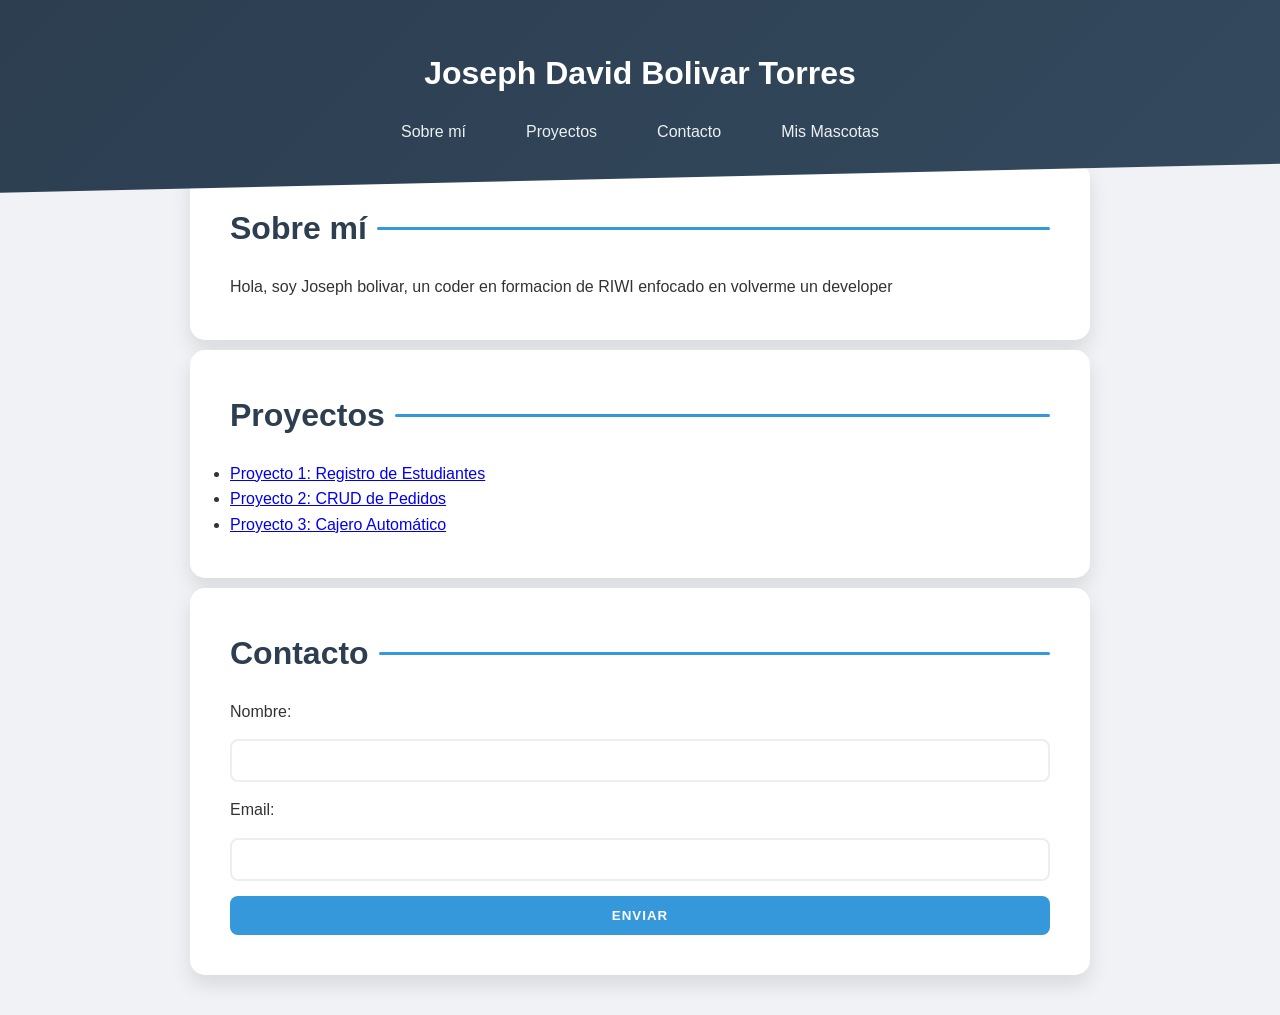
<file: index.html>
<!DOCTYPE html>
<html lang="en">
<head>
    <meta charset="UTF-8">
    <meta name="viewport" content="width=device-width, initial-scale=1.0">
    <title>Portafolio</title>
     <link rel="stylesheet" href="styles.css">
</head>
<body>

    <header>
        <h1>Joseph David Bolivar Torres
        </h1>
        <nav>
            <ul>
                <li><a href="#sobre-mi">Sobre mí</a></li>
                <li><a href="#proyectos">Proyectos</a></li>
                <li><a href="#contacto">Contacto</a></li>
                <li><a href="mascotas.html">Mis Mascotas</a></li>
            </ul>
        </nav>
    </header>

    <main>
        <section id="sobre-mi">
            <h2>Sobre mí</h2>
            <p>Hola, soy Joseph bolivar, un coder en formacion de RIWI enfocado en volverme un developer</p>
        </section>

        <section id="proyectos">
            <h2>Proyectos</h2>
            <ul>
                <li><a href="https://github.com/Josbolivar04/Students-Register.git">Proyecto 1: Registro de Estudiantes
                </a></li>
                <li><a href="https://github.com/Josbolivar04/Crud-pedidos.git">Proyecto 2: CRUD de Pedidos</a></li>
                <li><a href="https://github.com/Josbolivar04/Cajero-automatico.git">Proyecto 3: Cajero Automático</a></li>
            </ul>
        </section>

        <section id="contacto">
            <h2>Contacto</h2>
            <form action="#">
                <label for="nombre">Nombre:</label>
                <input type="text" id="nombre" name="nombre" required>
                
                <label for="email">Email:</label>
                <input type="email" id="email" name="email" required>
                
                <button type="submit">Enviar</button>
            </form>
        </section>
    </main>
    
</body>
</html>
</file>
<file: styles.css>
/* --- Variables para cambiar colores fácilmente --- */
:root {
    --primary: #3498db;
    --dark: #2c3e50;
    --light: #ecf0f1;
    --accent: #e74c3c;
    --shadow: 0 10px 20px rgba(0,0,0,0.1);
}

* {
    box-sizing: border-box;
    margin: 0;
    padding: 0;
    font-family: 'Segoe UI', Roboto, Helvetica, Arial, sans-serif;
}

body {
    line-height: 1.6;
    background-color: #f0f2f5; /* Un gris más suave */
    color: #333;
}

/* --- Encabezado Dinámico --- */
header {
    background: linear-gradient(135deg, var(--dark) 0%, #34495e 100%);
    color: white;
    padding: 3rem 1rem;
    text-align: center;
    clip-path: polygon(0 0, 100% 0, 100% 85%, 0 100%); /* Efecto de corte diagonal */
}

nav ul {
    list-style: none;
    display: flex;
    justify-content: center;
    gap: 30px;
    margin-top: 20px;
}

nav a {
    color: var(--light);
    text-decoration: none;
    font-weight: 500;
    padding: 5px 15px;
    border-radius: 20px;
    transition: all 0.3s ease;
}

nav a:hover {
    background: var(--primary);
    color: white;
    transform: translateY(-3px);
}

/* --- Secciones con Animación --- */
section {
    max-width: 900px;
    margin: -30px auto 40px; /* Sube un poco para entrar en el header */
    padding: 40px;
    background: white;
    border-radius: 15px;
    box-shadow: var(--shadow);
    transition: transform 0.3s ease;
}

section:hover {
    transform: translateY(-5px); /* Se eleva al pasar el mouse */
}

h2 {
    color: var(--dark);
    font-size: 2rem;
    margin-bottom: 20px;
    display: flex;
    align-items: center;
    gap: 10px;
}

h2::after {
    content: '';
    flex: 1;
    height: 3px;
    background: var(--primary);
    border-radius: 2px;
}

/* --- Galería de Mascotas Dinámica (Cards) --- */
#galeria-mascotas {
    display: grid;
    grid-template-columns: repeat(auto-fit, minmax(250px, 1fr));
    gap: 20px;
}

article {
    background: #fff;
    border: 1px solid #eee;
    padding: 20px;
    border-radius: 12px;
    transition: all 0.3s ease;
}

article:hover {
    border-color: var(--primary);
    box-shadow: 0 8px 15px rgba(52, 152, 219, 0.2);
}

img {
    width: 100%;
    height: 200px;
    object-fit: contain; /* Ajusta la imagen sin deformarla */
    border-radius: 10%;
    transition: transform 0.5s ease;
}

article:hover img {
    transform: scale(1.05); /* Zoom suave a la foto */
}

/* --- Formulario Moderno --- */
form {
    display: flex;
    flex-direction: column;
    gap: 15px;
}

input {
    padding: 12px;
    border: 2px solid #eee;
    border-radius: 8px;
    outline: none;
    transition: border-color 0.3s;
}

input:focus {
    border-color: var(--primary);
}

button {
    padding: 12px;
    background: var(--primary);
    color: white;
    border: none;
    border-radius: 8px;
    cursor: pointer;
    font-weight: bold;
    text-transform: uppercase;
    letter-spacing: 1px;
    transition: background 0.3s, letter-spacing 0.3s;
}

button:hover {
    background: #2980b9;
    letter-spacing: 2px;
}
</file>
